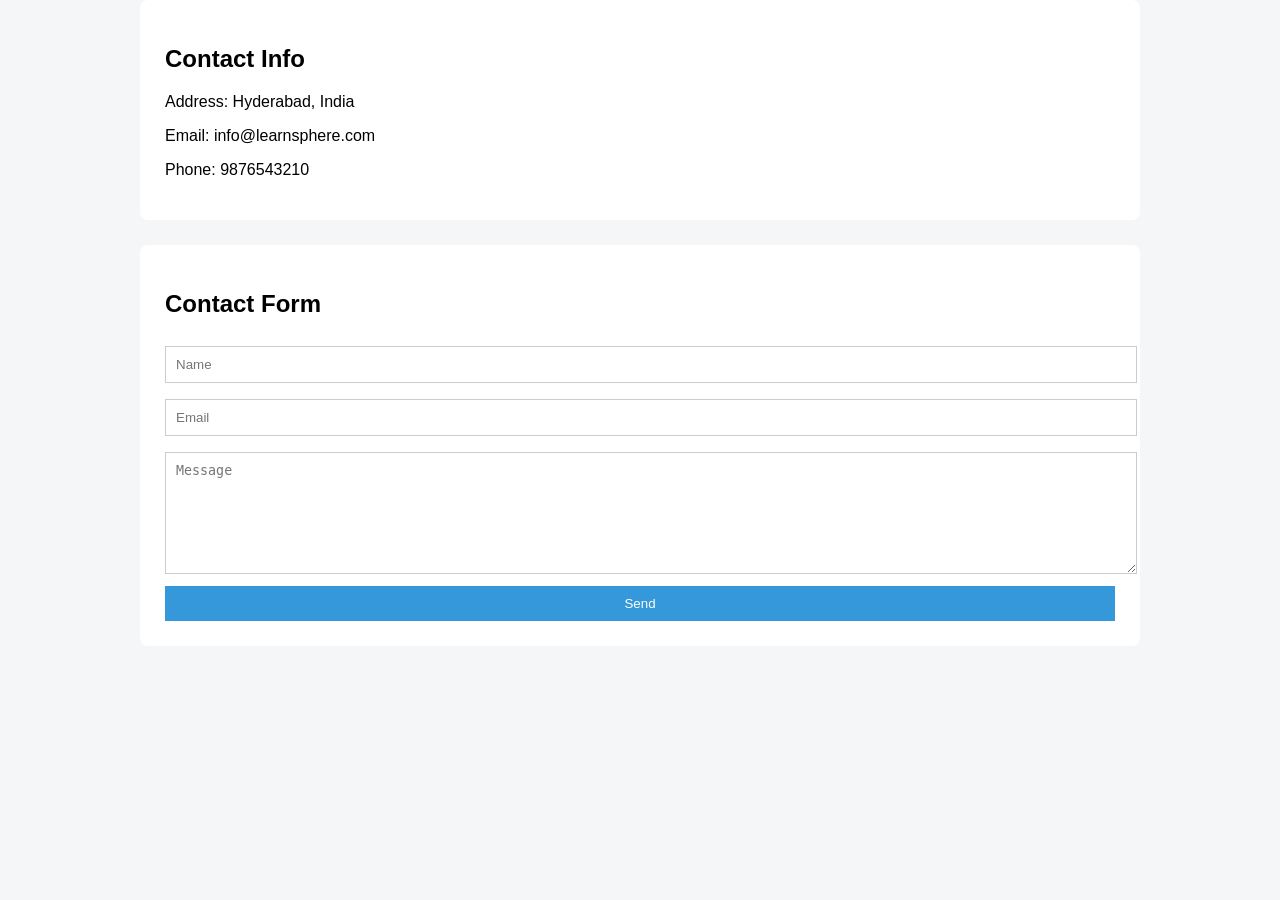
<file: contact.html>
<!DOCTYPE html>
<html>
<head>
<title>Contact</title>
<link rel="stylesheet" href="styles.css">
</head>
<body>

<div class="container">

<div class="section">
<h2>Contact Info</h2>
<p>Address: Hyderabad, India</p>
<p>Email: info@learnsphere.com</p>
<p>Phone: 9876543210</p>
</div>

<div class="section">
<h2>Contact Form</h2>
<form>
<input type="text" placeholder="Name">
<input type="email" placeholder="Email">
<textarea placeholder="Message"></textarea>
<button type="submit">Send</button>
</form>
</div>

</div>

</body>
</html>
</file>
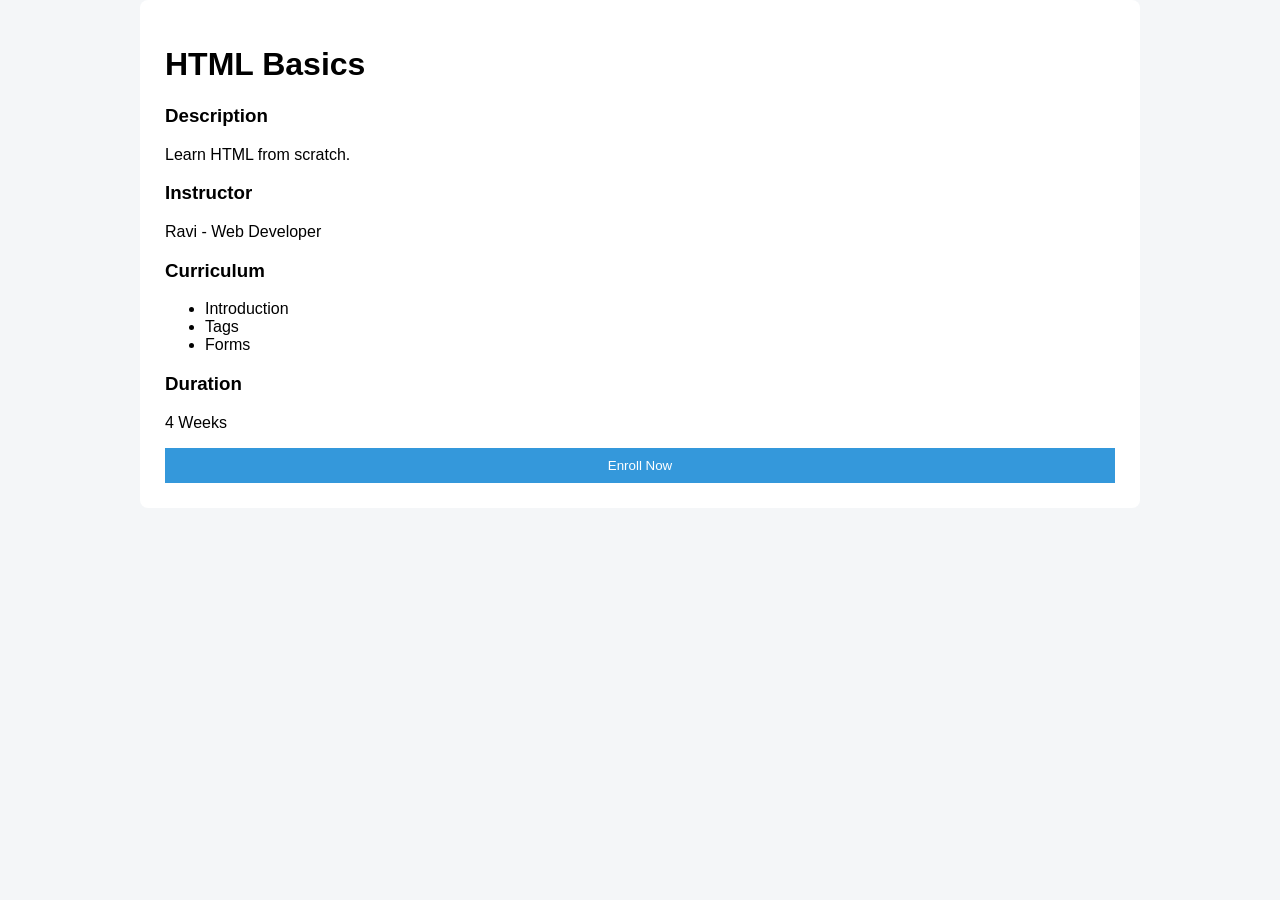
<file: course-details.html>
<!DOCTYPE html>
<html>
<head>
<title>Course Details</title>
<link rel="stylesheet" href="styles.css">
</head>
<body>

<div class="container">

<div class="section">
<h1>HTML Basics</h1>

<h3>Description</h3>
<p>Learn HTML from scratch.</p>

<h3>Instructor</h3>
<p>Ravi - Web Developer</p>

<h3>Curriculum</h3>
<ul>
<li>Introduction</li>
<li>Tags</li>
<li>Forms</li>
</ul>

<h3>Duration</h3>
<p>4 Weeks</p>

<button>Enroll Now</button>

</div>

</div>

</body>
</html>
</file>
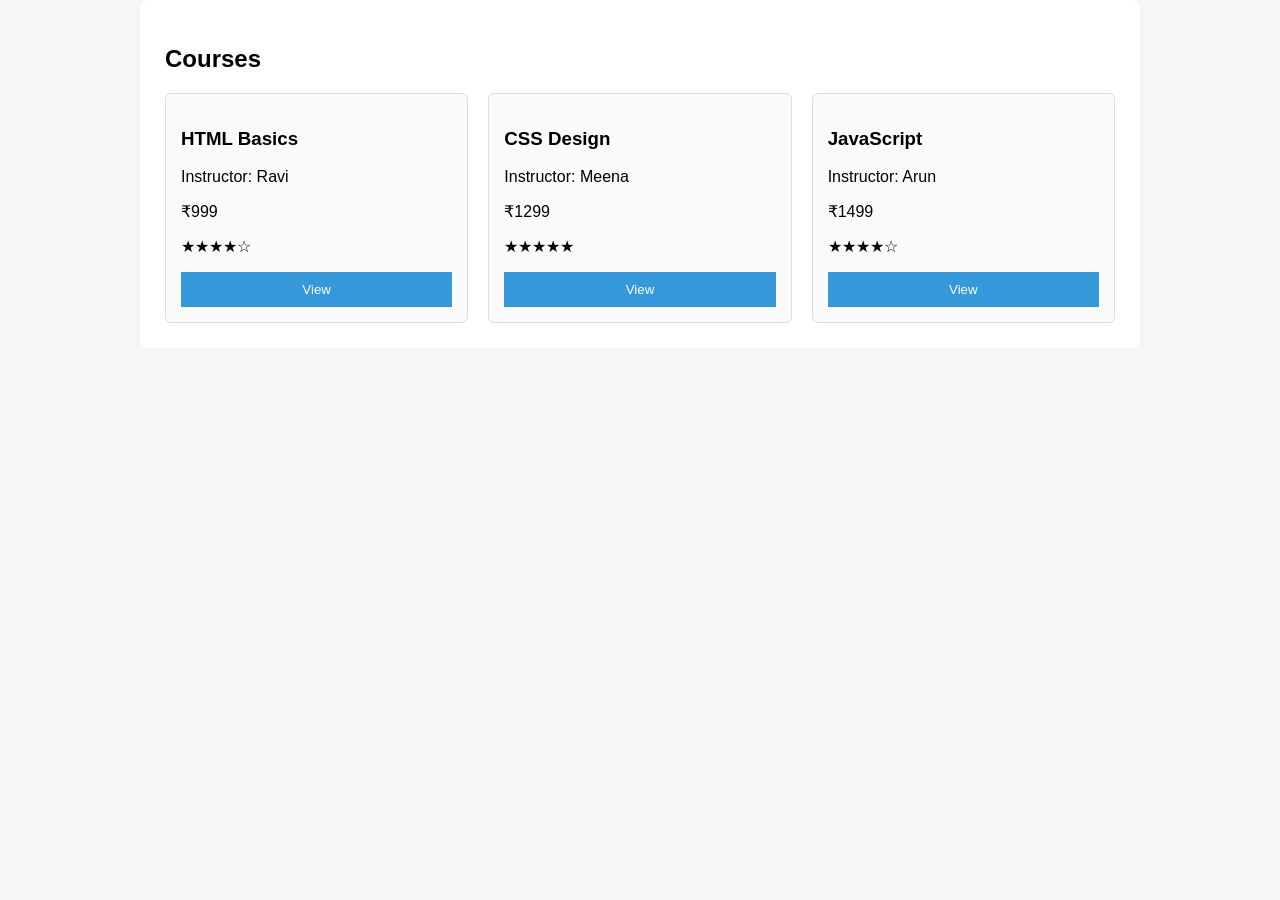
<file: courses.html>
<!DOCTYPE html>
<html>
<head>
<title>Courses</title>
<link rel="stylesheet" href="styles.css">
</head>
<body>

<div class="container">

<div class="section">
<h2>Courses</h2>

<div class="grid">

<div class="card">
<h3>HTML Basics</h3>
<p>Instructor: Ravi</p>
<p>₹999</p>
<p>★★★★☆</p>
<button onclick="location.href='course-details.html'">View</button>
</div>

<div class="card">
<h3>CSS Design</h3>
<p>Instructor: Meena</p>
<p>₹1299</p>
<p>★★★★★</p>
<button onclick="location.href='course-details.html'">View</button>
</div>

<div class="card">
<h3>JavaScript</h3>
<p>Instructor: Arun</p>
<p>₹1499</p>
<p>★★★★☆</p>
<button onclick="location.href='course-details.html'">View</button>
</div>

</div>

</div>

</div>

</body>
</html>
</file>
<file: styles.css>
html, body {
    margin: 0;
    padding: 0;
    height: 100%;
    font-family: Arial, sans-serif;
    background: #f4f6f8;
}


body {
    display: grid;
    grid-template-rows: auto auto 1fr auto;
}


.container {
    width: 85%;
    max-width: 1000px;
    margin: auto;
}


header {
    background: #2c3e50;
    color: white;
    text-align: center;
    padding: 15px 0;
}


nav {
    margin-top: 8px;
}

nav a {
    color: #ecf0f1;
    margin: 0 12px;
    text-decoration: none;
    font-size: 14px;
}

nav a:hover {
    color: #1abc9c;
}


.banner {
    background: #3498db;
    color: white;
    text-align: center;
    padding: 70px 20px;
}


main {
    padding: 30px 0;
}


.section {
    background: white;
    padding: 25px;
    border-radius: 8px;
    margin-bottom: 25px;
}


.grid {
    display: grid;
    grid-template-columns: 1fr 1fr 1fr;
    gap: 20px;
}


.card {
    background: #fafafa;
    padding: 15px;
    border-radius: 6px;
    border: 1px solid #ddd;
}


button {
    width: 100%;
    padding: 10px;
    background: #3498db;
    color: white;
    border: none;
}

button:hover {
    background: #1c6fa7;
}


input, textarea {
    width: 100%;
    padding: 10px;
    margin: 8px 0;
    border: 1px solid #ccc;
}

textarea {
    height: 100px;
}


footer {
    background: #6399cf;
    color: white;
    text-align: center;
    padding: 15px;
}

.logo {
    width: 60px;
    display: block;
    margin: auto;
    margin-bottom: 8px;
}
.card img {
    width: 100%;
    height: 160px;
    object-fit: cover;
    border-radius: 6px;
    margin-bottom: 10px;
}
</file>
